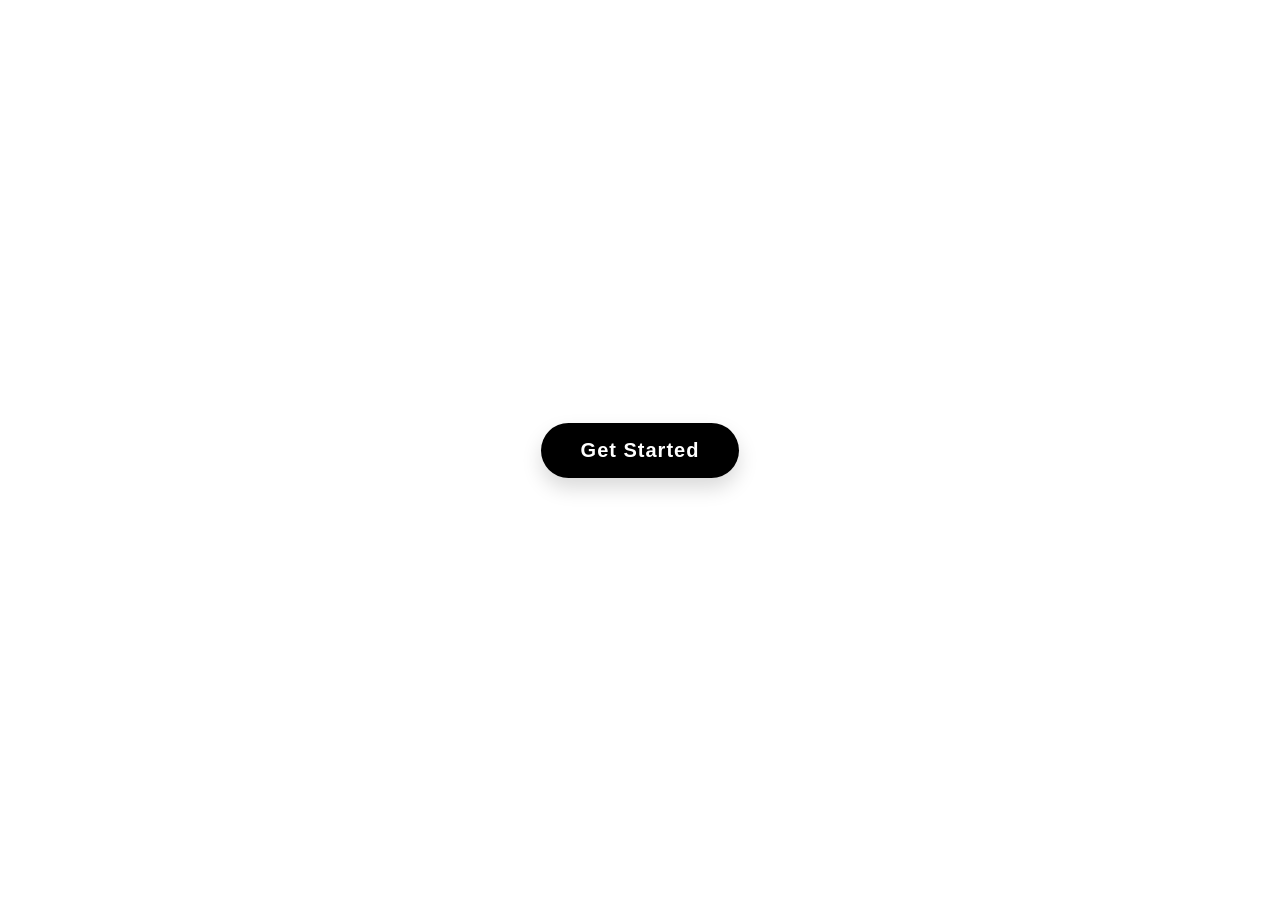
<file: index.html>
<!DOCTYPE html>
<html lang="bn">
<head>
    <meta charset="UTF-8">
    <meta name="viewport" content="width=device-width, initial-scale=1.0">
    <title>Romantic Surprise</title>
    <style>
        /* CSS RESET & GENERAL STYLES */
        * {
            margin: 0;
            padding: 0;
            box-sizing: border-box;
            font-family: 'Segoe UI', Tahoma, Geneva, Verdana, sans-serif;
            user-select: none;
        }

        body, html {
            width: 100%;
            height: 100%;
            overflow: hidden;
            background-color: #ffffff;
        }

        /* SCREEN 1: GET STARTED (SADA PAGE & KALO BUTTON) */
        #start-screen {
            position: absolute;
            top: 0;
            left: 0;
            width: 100%;
            height: 100%;
            background-color: #ffffff;
            display: flex;
            justify-content: center;
            align-items: center;
            z-index: 10;
            transition: opacity 0.8s ease, visibility 0.8s;
        }

        .btn-get-started {
            background-color: #000000;
            color: #ffffff;
            font-size: 20px;
            font-weight: 600;
            padding: 16px 40px;
            border: none;
            border-radius: 30px;
            cursor: pointer;
            box-shadow: 0 10px 20px rgba(0,0,0,0.15);
            transition: transform 0.3s ease, box-shadow 0.3s ease;
            letter-spacing: 1px;
        }

        .btn-get-started:hover {
            transform: scale(1.05);
            box-shadow: 0 15px 30px rgba(0,0,0,0.25);
        }

        /* SCREEN 2: LOADING SCREEN */
        #loading-screen {
            position: absolute;
            top: 0;
            left: 0;
            width: 100%;
            height: 100%;
            background-color: #0d0d11;
            display: flex;
            flex-direction: column;
            justify-content: center;
            align-items: center;
            z-index: 9;
            opacity: 0;
            visibility: hidden;
            transition: opacity 0.8s ease, visibility 0.8s;
            color: #ffffff;
        }

        .heart-loader {
            font-size: 50px;
            animation: pulse 1s infinite alternate;
            margin-bottom: 20px;
        }

        @keyframes pulse {
            0% { transform: scale(1); }
            100% { transform: scale(1.3); }
        }

        .progress-container {
            width: 250px;
            height: 8px;
            background: rgba(255, 255, 255, 0.2);
            border-radius: 10px;
            overflow: hidden;
            margin-bottom: 15px;
        }

        .progress-bar {
            width: 0%;
            height: 100%;
            background: linear-gradient(90deg, #ff4b2b, #ff416c);
            transition: width 0.1s linear;
        }

        .loading-text {
            font-size: 16px;
            color: #cccccc;
            letter-spacing: 1px;
        }

        /* SCREEN 3: MAIN ANIMATION CONTENT */
        #main-screen {
            position: absolute;
            top: 0;
            left: 0;
            width: 100%;
            height: 100%;
            background: linear-gradient(135deg, #0d0d1a 0%, #1a001a 100%);
            display: flex;
            flex-direction: column;
            justify-content: center;
            align-items: center;
            z-index: 8;
            opacity: 0;
            visibility: hidden;
            transition: opacity 1s ease, visibility 1s;
        }

        /* CANVAS FOR PARTICLE BACKGROUND */
        #canvas {
            position: absolute;
            top: 0;
            left: 0;
            width: 100%;
            height: 100%;
            z-index: 1;
        }

        /* FLOATING DOLLS & TEDDY BEARS */
        .floating-container {
            position: absolute;
            width: 100%;
            height: 100%;
            pointer-events: none;
            z-index: 2;
        }

        .float-item {
            position: absolute;
            font-size: 35px;
            animation: floatUp 8s infinite linear;
            opacity: 0.8;
            cursor: pointer;
            pointer-events: auto;
        }

        @keyframes floatUp {
            0% {
                transform: translateY(105vh) rotate(0deg);
                opacity: 0;
            }
            10% {
                opacity: 0.9;
            }
            90% {
                opacity: 0.9;
            }
            100% {
                transform: translateY(-10vh) rotate(360deg);
                opacity: 0;
            }
        }

        /* TEXT CONTENT CARDS */
        .content-box {
            position: relative;
            z-index: 3;
            text-align: center;
            color: #ffffff;
            padding: 20px;
            max-width: 90%;
        }

        .cartoon-icon {
            font-size: 80px;
            margin-bottom: 20px;
            display: inline-block;
            animation: bounce 2s infinite ease-in-out;
        }

        @keyframes bounce {
            0%, 100% { transform: translateY(0); }
            50% { transform: translateY(-15px); }
        }

        .message-text {
            font-size: 26px;
            font-weight: 500;
            color: #ffe6f0;
            text-shadow: 0 0 10px rgba(255, 105, 180, 0.5);
            opacity: 0;
            transform: translateY(20px);
            transition: opacity 0.8s ease, transform 0.8s ease;
            min-height: 80px;
        }

        .message-text.active {
            opacity: 1;
            transform: translateY(0);
        }

        /* GRAND FINALE TITLE */
        .love-title {
            font-size: 55px;
            font-weight: 800;
            background: linear-gradient(45deg, #ff0055, #ff5088, #ff80bf);
            -webkit-background-clip: text;
            -webkit-text-fill-color: transparent;
            text-shadow: 0 0 25px rgba(255, 0, 85, 0.6);
            margin-bottom: 10px;
            display: none;
            animation: zoomIn 1s cubic-bezier(0.175, 0.885, 0.32, 1.275) forwards;
        }

        .name-title {
            font-size: 45px;
            font-weight: 700;
            color: #ffffff;
            text-shadow: 0 0 20px #ff3399, 0 0 40px #ff0066;
            display: none;
            animation: fadeInName 1.2s ease forwards;
        }

        @keyframes zoomIn {
            0% { transform: scale(0.3); opacity: 0; }
            100% { transform: scale(1); opacity: 1; }
        }

        @keyframes fadeInName {
            0% { opacity: 0; transform: translateY(20px); }
            100% { opacity: 1; transform: translateY(0); }
        }
    </style>
</head>
<body>

    <!-- SCREEN 1: GET STARTED -->
    <div id="start-screen">
        <button class="btn-get-started" id="btn-start">Get Started</button>
    </div>

    <!-- SCREEN 2: LOADING -->
    <div id="loading-screen">
        <div class="heart-loader">💖</div>
        <div class="progress-container">
            <div class="progress-bar" id="progress-bar"></div>
        </div>
        <div class="loading-text" id="loading-text">Loading 0%</div>
    </div>

    <!-- SCREEN 3: MAIN ANIMATION -->
    <div id="main-screen">
        <canvas id="canvas"></canvas>
        <div class="floating-container" id="floating-container"></div>

        <div class="content-box">
            <div class="cartoon-icon" id="cartoon-icon">🧸</div>
            <div class="message-text" id="message-text"></div>
            <div class="love-title" id="love-title">I Love You!</div>
            <div class="name-title" id="name-title"></div>
        </div>
    </div>

    <script>
        /****************************************************************
         * ⚙️ CONFIGURATION: আপনি চাইলে এখানে নাম ও মেসেজ পরিবর্তন করতে পারেন
         ****************************************************************/
        const CONFIG = {
            // আই লাভ ইউ লেখার পর যে নাম আসবে:
            personName: "খাদিজা", 
            
            // এনিমেশনে ধাপে ধাপে যেসব কার্টুন আইকন ও লেখা আসবে:
            steps: [
                { icon: "🧸", text: "তোমার জন্য ছোট্ট একটা মিষ্টি সারপ্রাইজ..." },
                { icon: "🐰", text: "প্রতিটি মুহূর্ত তোমাকে মনে পড়ে..." },
                { icon: "🌸", text: "তুমি আমার জীবনের সবথেকে সুন্দর অনুভূতি..." },
                { icon: "🎁", text: "সবসময় এরকম মিষ্টি হাসি নিয়ে থেকো..." }
            ],
            
            // ভাসমান পুতুল/আইকনসমূহ:
            floatingItems: ["🧸", "🎎", "🐱", "🦄", "💖", "🌸", "✨", "🎈"]
        };

        // DOM Elements
        const startScreen = document.getElementById('start-screen');
        const loadingScreen = document.getElementById('loading-screen');
        const mainScreen = document.getElementById('main-screen');
        const btnStart = document.getElementById('btn-start');
        const progressBar = document.getElementById('progress-bar');
        const loadingText = document.getElementById('loading-text');
        
        const cartoonIcon = document.getElementById('cartoon-icon');
        const messageText = document.getElementById('message-text');
        const loveTitle = document.getElementById('love-title');
        const nameTitle = document.getElementById('name-title');
        const floatingContainer = document.getElementById('floating-container');

        // AUDIO EFFECTS (Synthesized Web Audio API - No External Files Needed)
        const AudioContext = window.AudioContext || window.webkitAudioContext;
        let audioCtx;

        function playSound(freq, duration) {
            try {
                if(!audioCtx) audioCtx = new AudioContext();
                const osc = audioCtx.createOscillator();
                const gain = audioCtx.createGain();
                osc.type = 'sine';
                osc.frequency.setValueAtTime(freq, audioCtx.currentTime);
                gain.gain.setValueAtTime(0.1, audioCtx.currentTime);
                gain.gain.exponentialRampToValueAtTime(0.01, audioCtx.currentTime + duration);
                osc.connect(gain);
                gain.connect(audioCtx.destination);
                osc.start();
                osc.stop(audioCtx.currentTime + duration);
            } catch(e){}
        }

        // EVENT: START BUTTON CLICK
        btnStart.addEventListener('click', () => {
            playSound(523.25, 0.3); // Play subtle click sound
            startScreen.style.opacity = '0';
            setTimeout(() => {
                startScreen.style.visibility = 'hidden';
                loadingScreen.style.visibility = 'visible';
                loadingScreen.style.opacity = '1';
                startLoadingSequence();
            }, 800);
        });

        // LOADING SEQUENCE
        function startLoadingSequence() {
            let progress = 0;
            const interval = setInterval(() => {
                progress += Math.floor(Math.random() * 5) + 2;
                if (progress > 100) progress = 100;
                
                progressBar.style.width = progress + '%';
                loadingText.innerText = `Loading ${progress}%`;

                if (progress === 100) {
                    clearInterval(interval);
                    setTimeout(() => {
                        loadingScreen.style.opacity = '0';
                        setTimeout(() => {
                            loadingScreen.style.visibility = 'hidden';
                            mainScreen.style.visibility = 'visible';
                            mainScreen.style.opacity = '1';
                            initMainAnimation();
                        }, 800);
                    }, 500);
                }
            }, 80);
        }

        // MAIN ANIMATION SEQUENCE
        function initMainAnimation() {
            initParticles();
            createFloatingItems();

            let currentStep = 0;

            function showNextStep() {
                if (currentStep < CONFIG.steps.length) {
                    const step = CONFIG.steps[currentStep];
                    
                    // Fade out current text
                    messageText.classList.remove('active');
                    
                    setTimeout(() => {
                        cartoonIcon.innerText = step.icon;
                        messageText.innerText = step.text;
                        messageText.classList.add('active');
                        playSound(440 + (currentStep * 50), 0.4);
                        currentStep++;
                        setTimeout(showNextStep, 3500);
                    }, 800);
                } else {
                    // FINAL SURPRISE SHOWDOWN
                    setTimeout(() => {
                        cartoonIcon.style.display = 'none';
                        messageText.style.display = 'none';

                        // Show "I Love You!"
                        loveTitle.style.display = 'block';
                        playSound(659.25, 0.6);

                        // Show Person Name after "I Love You!"
                        setTimeout(() => {
                            nameTitle.innerText = "💖 " + CONFIG.personName + " 💖";
                            nameTitle.style.display = 'block';
                            playSound(783.99, 0.8);
                            triggerHeartExplosion();
                        }, 1200);

                    }, 1000);
                }
            }

            showNextStep();
        }

        // CREATE FLOATING DOLLS / TEDDY BEARS
        function createFloatingItems() {
            setInterval(() => {
                const item = document.createElement('div');
                item.className = 'float-item';
                const randomIcon = CONFIG.floatingItems[Math.floor(Math.random() * CONFIG.floatingItems.length)];
                item.innerText = randomIcon;
                
                item.style.left = Math.random() * 90 + 5 + 'vw';
                item.style.animationDuration = (Math.random() * 4 + 6) + 's';
                
                item.addEventListener('click', () => {
                    playSound(880, 0.2);
                    item.style.transform = 'scale(1.8)';
                    item.style.opacity = '0';
                    setTimeout(() => item.remove(), 300);
                });

                floatingContainer.appendChild(item);

                // Auto remove after animation ends
                setTimeout(() => {
                    if(item.parentNode) item.remove();
                }, 10000);
            }, 1000);
        }

        // BACKGROUND CANVAS PARTICLES
        const canvas = document.getElementById('canvas');
        const ctx = canvas.getContext('2d');
        let particles = [];

        function resizeCanvas() {
            canvas.width = window.innerWidth;
            canvas.height = window.innerHeight;
        }
        window.addEventListener('resize', resizeCanvas);
        resizeCanvas();

        class Particle {
            constructor() {
                this.x = Math.random() * canvas.width;
                this.y = Math.random() * canvas.height;
                this.size = Math.random() * 3 + 1;
                this.speedX = Math.random() * 1 - 0.5;
                this.speedY = Math.random() * -1 - 0.5;
                this.color = `hsla(${Math.random() * 60 + 330}, 100%, 75%, ${Math.random() * 0.7 + 0.3})`;
            }
            update() {
                this.x += this.speedX;
                this.y += this.speedY;
                if (this.y < 0) {
                    this.y = canvas.height;
                    this.x = Math.random() * canvas.width;
                }
            }
            draw() {
                ctx.fillStyle = this.color;
                ctx.beginPath();
                ctx.arc(this.x, this.y, this.size, 0, Math.PI * 2);
                ctx.fill();
            }
        }

        function initParticles() {
            particles = [];
            for (let i = 0; i < 60; i++) {
                particles.push(new Particle());
            }
            animateParticles();
        }

        function animateParticles() {
            ctx.clearRect(0, 0, canvas.width, canvas.height);
            particles.forEach(p => {
                p.update();
                p.draw();
            });
            requestAnimationFrame(animateParticles);
        }

        function triggerHeartExplosion() {
            for (let i = 0; i < 40; i++) {
                particles.push(new Particle());
            }
        }
    </script>
</body>
</html>
</file>
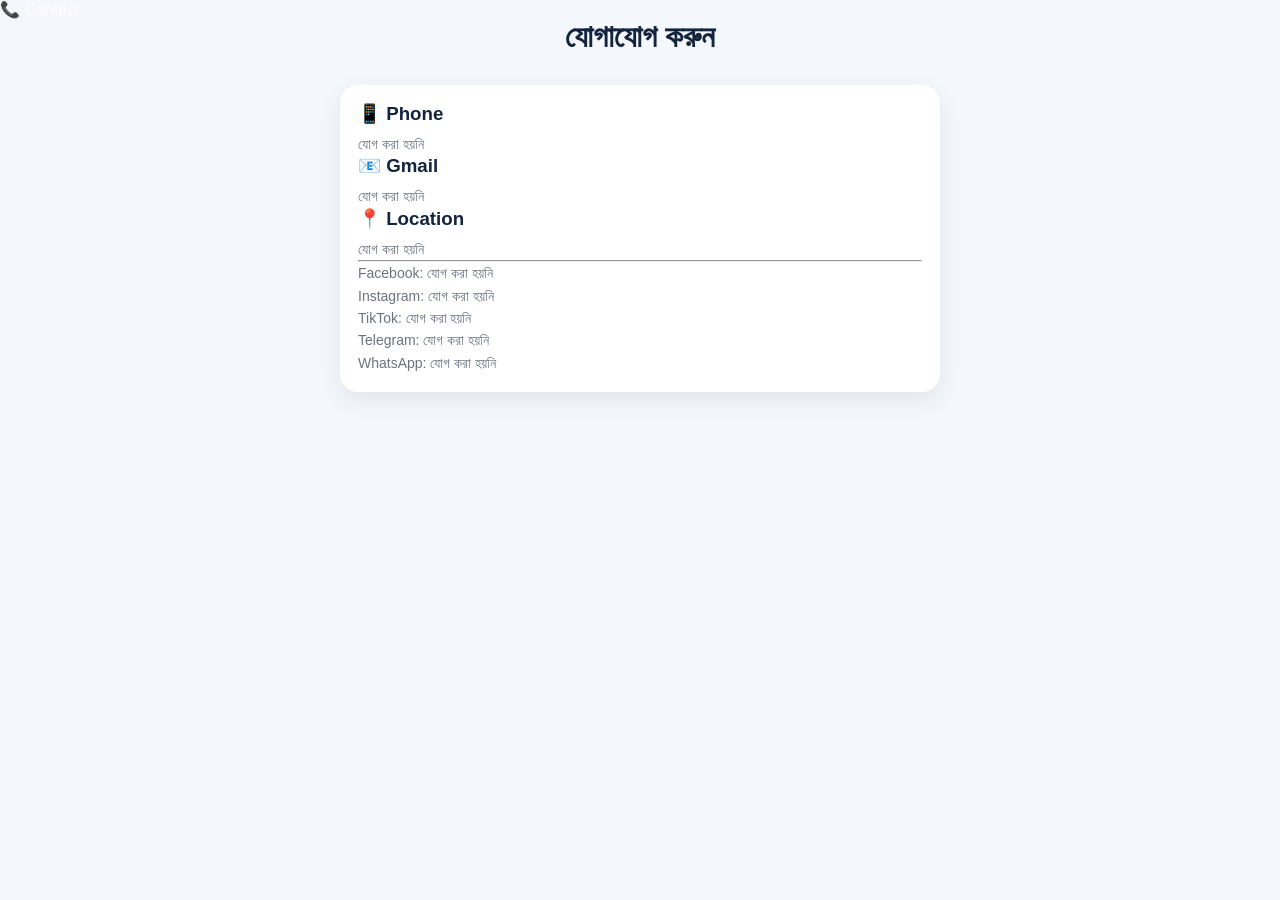
<file: contact.html>
<!DOCTYPE html>
<html lang="bn">

<head>

<meta charset="UTF-8">

<meta
name="viewport"
content="width=device-width, initial-scale=1.0">

<title>Contact</title>

<link rel="stylesheet" href="style.css">

</head>

<body>

<header>

<div class="navbar">

<a
href="index.html"
class="brand">

📞 Contact

</a>

</div>

</header>


<section
class="books-section">

<div class="section-title">

<h2>
যোগাযোগ করুন
</h2>

</div>


<div
class="book-card"
style="
max-width:600px;
margin:auto;
">

<div
class="book-info"
id="contactInfo">
</div>

</div>

</section>


<script>

const contact =
JSON.parse(
localStorage.getItem(
"contact"
)
) || {};


document
.getElementById(
"contactInfo"
)
.innerHTML = `

<h3>
📱 Phone
</h3>

<p>
${contact.phone || "যোগ করা হয়নি"}
</p>


<h3>
📧 Gmail
</h3>

<p>
${contact.gmail || "যোগ করা হয়নি"}
</p>


<h3>
📍 Location
</h3>

<p>
${contact.location || "যোগ করা হয়নি"}
</p>


<hr>


<p>
Facebook:
${contact.facebook || "যোগ করা হয়নি"}
</p>

<p>
Instagram:
${contact.instagram || "যোগ করা হয়নি"}
</p>

<p>
TikTok:
${contact.tiktok || "যোগ করা হয়নি"}
</p>

<p>
Telegram:
${contact.telegram || "যোগ করা হয়নি"}
</p>

<p>
WhatsApp:
${contact.whatsapp || "যোগ করা হয়নি"}
</p>

`;

</script>

</body>
</html>
</file>
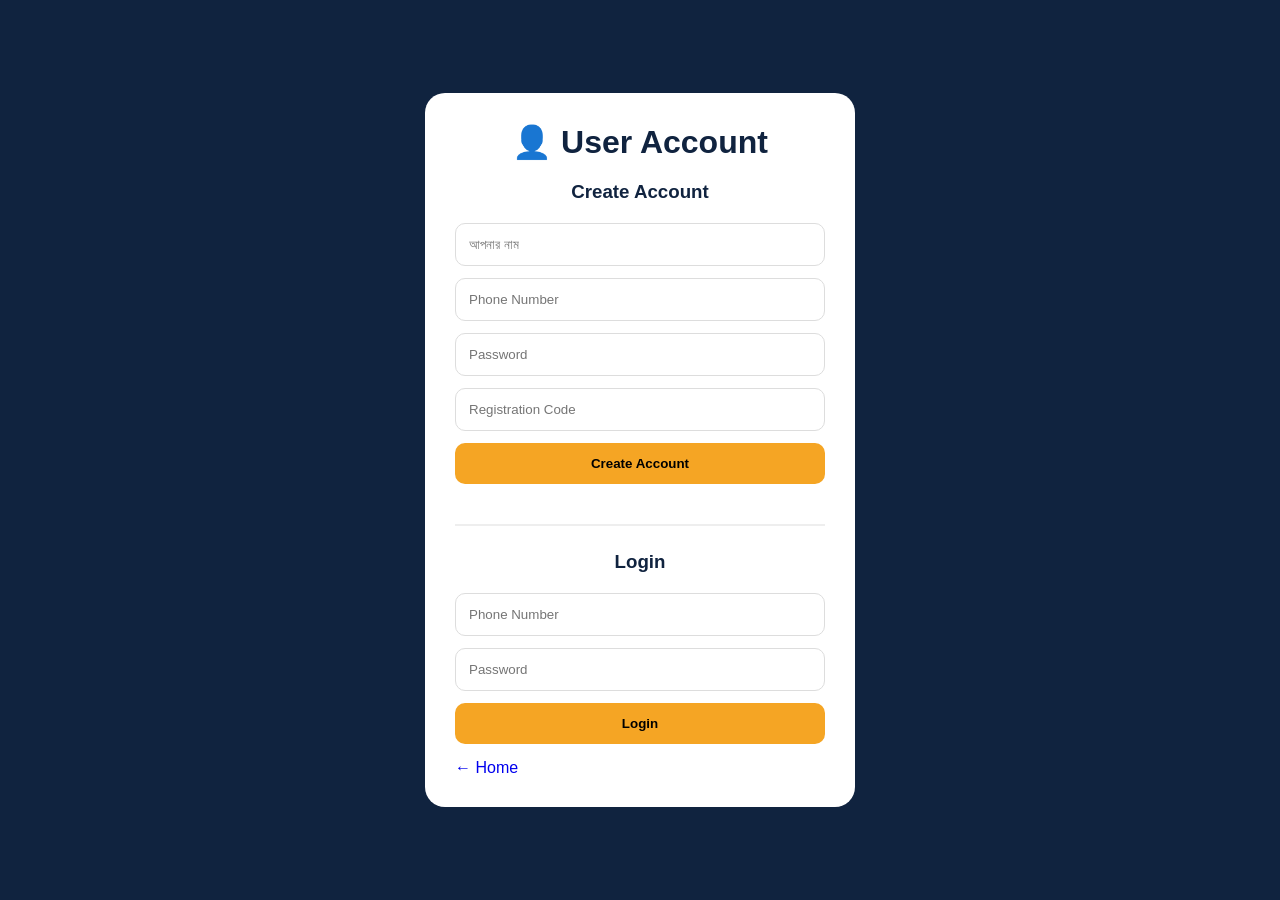
<file: login.html>
<!DOCTYPE html>
<html lang="bn">

<head>

<meta charset="UTF-8">

<meta
name="viewport"
content="width=device-width, initial-scale=1.0">

<title>User Account</title>

<link rel="stylesheet" href="style.css">

</head>

<body>

<div class="auth-page">

<div class="auth-card">

<h1>👤 User Account</h1>

<div id="registerBox">

<h3>Create Account</h3>

<input
type="text"
id="userName"
placeholder="আপনার নাম">

<input
type="text"
id="userPhone"
placeholder="Phone Number">

<input
type="password"
id="userPassword"
placeholder="Password">

<input
type="text"
id="registrationCode"
placeholder="Registration Code">

<button onclick="registerUser()">

Create Account

</button>

</div>


<hr>


<div>

<h3>Login</h3>

<input
type="text"
id="loginPhone"
placeholder="Phone Number">

<input
type="password"
id="loginPassword"
placeholder="Password">

<button onclick="userLogin()">

Login

</button>

</div>

<p id="userMessage"></p>

<a href="index.html">

← Home

</a>

</div>

</div>


<style>

.auth-page{

min-height:100vh;

display:flex;

align-items:center;

justify-content:center;

padding:20px;

background:#10233f;

}

.auth-card{

width:100%;

max-width:430px;

background:white;

padding:30px;

border-radius:20px;

}

.auth-card h1,
.auth-card h3{

text-align:center;

margin-bottom:20px;

color:#10233f;

}

.auth-card input{

width:100%;

padding:13px;

margin-bottom:12px;

border:1px solid #ddd;

border-radius:10px;

}

.auth-card button{

width:100%;

padding:13px;

border:none;

border-radius:10px;

background:#f5a524;

cursor:pointer;

font-weight:bold;

margin-bottom:15px;

}

.auth-card hr{

margin:25px 0;

border:.5px solid #eee;

}

</style>


<script>

const REGISTRATION_CODE =
"practice123";


function registerUser(){

const name =
document.getElementById("userName").value;

const phone =
document.getElementById("userPhone").value;

const password =
document.getElementById("userPassword").value;

const code =
document.getElementById("registrationCode").value;


if(
!name ||
!phone ||
!password ||
!code
){

alert("সব তথ্য দিন");

return;

}


if(code !== REGISTRATION_CODE){

alert("Registration Code ভুল");

return;

}


let users =
JSON.parse(
localStorage.getItem("users")
) || [];


const exists =
users.find(
user => user.phone === phone
);


if(exists){

alert("এই Phone দিয়ে Account আছে");

return;

}


users.push({

name:name,

phone:phone,

password:password,

id:Date.now()

});


localStorage.setItem(
"users",
JSON.stringify(users)
);


alert(
"Account তৈরি হয়েছে"
);

}


function userLogin(){

const phone =
document.getElementById("loginPhone").value;

const password =
document.getElementById("loginPassword").value;


const users =
JSON.parse(
localStorage.getItem("users")
) || [];


const user =
users.find(
user =>
user.phone === phone &&
user.password === password
);


if(user){

localStorage.setItem(
"userLoggedIn",
"true"
);

localStorage.setItem(
"currentUser",
JSON.stringify(user)
);

window.location.href =
"index.html";

}

else{

alert(
"Phone অথবা Password ভুল"
);

}

}

</script>

</body>
</html>
</file>
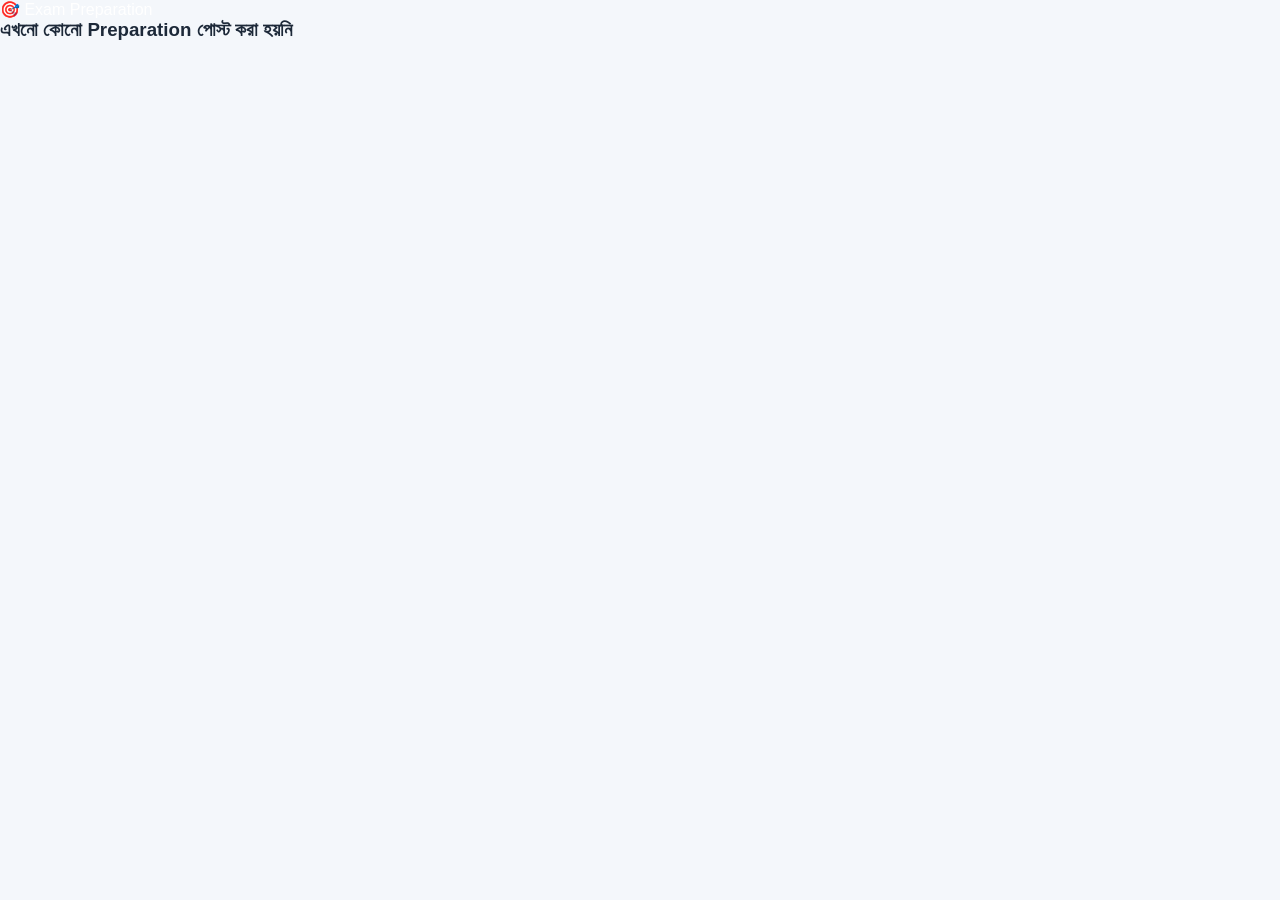
<file: preparation.html>
<!DOCTYPE html>
<html lang="bn">

<head>

<meta charset="UTF-8">

<meta
name="viewport"
content="width=device-width, initial-scale=1.0">

<title>Exam Preparation</title>

<link rel="stylesheet" href="style.css">

</head>

<body>

<header>

<div class="navbar">

<a
href="index.html"
class="brand">

🎯 Exam Preparation

</a>

</div>

</header>


<section
class="books-section">

<div
id="preparationList">
</div>

</section>


<script>

const preparations =
JSON.parse(
localStorage.getItem(
"preparations"
)
) || [];


const list =
document.getElementById(
"preparationList"
);


if(
preparations.length === 0
){

list.innerHTML =

`
<div class="empty-message">

<h3>
এখনো কোনো Preparation
পোস্ট করা হয়নি
</h3>

</div>
`;

}


preparations.forEach(item=>{

list.innerHTML += `

<div
class="book-card"
style="
margin-bottom:20px;
">

<div class="book-info">

<h2>
${item.title}
</h2>

<p>
${item.text}
</p>

</div>

</div>

`;

});

</script>

</body>
</html>
</file>
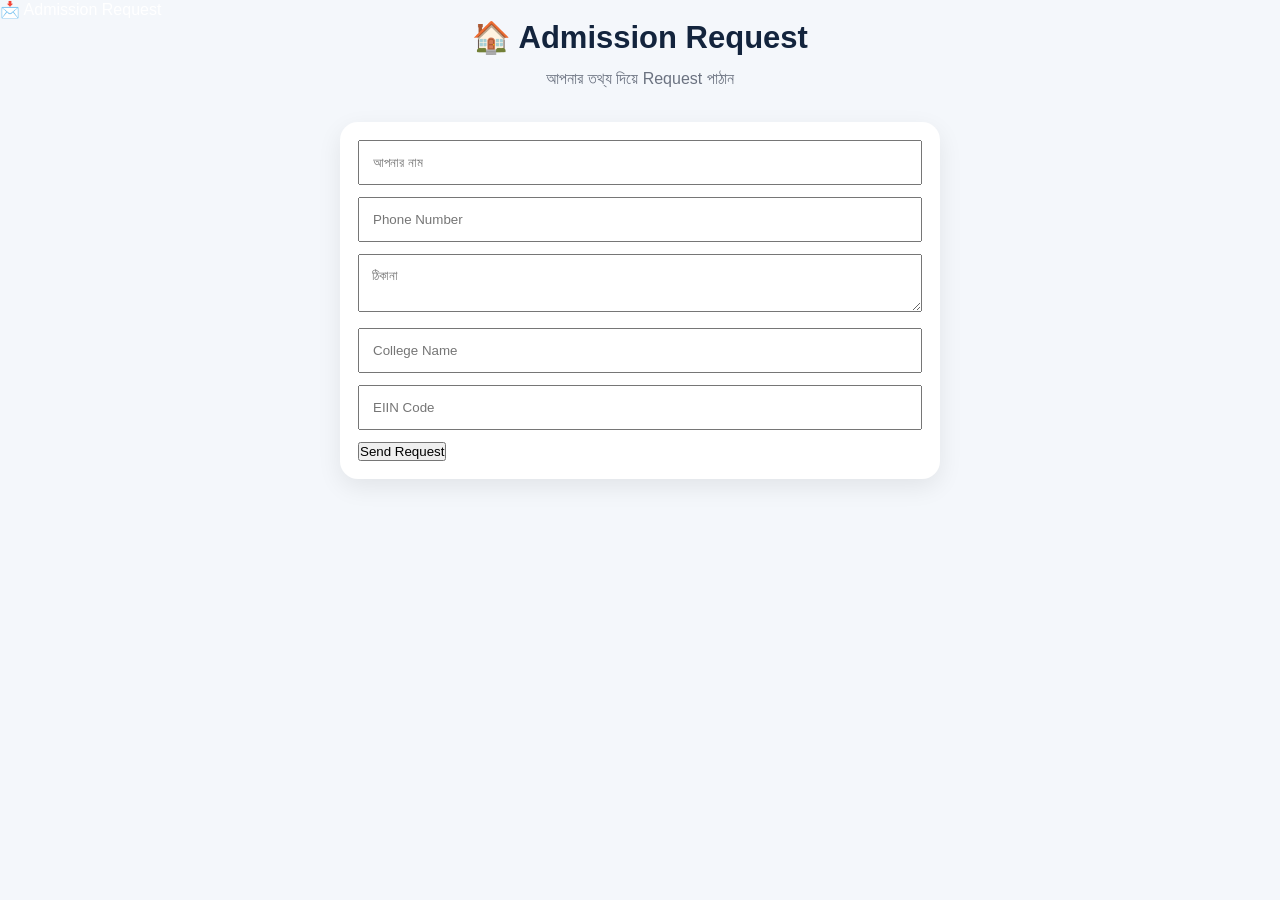
<file: request.html>
<!DOCTYPE html>
<html lang="bn">

<head>

<meta charset="UTF-8">

<meta
name="viewport"
content="width=device-width, initial-scale=1.0">

<title>Admission Request</title>

<link rel="stylesheet" href="style.css">

</head>

<body>

<header>

<div class="navbar">

<a
href="index.html"
class="brand">

📩 Admission Request

</a>

</div>

</header>


<section
class="books-section">

<div
class="section-title">

<h2>
🏠 Admission Request
</h2>

<p>
আপনার তথ্য দিয়ে Request পাঠান
</p>

</div>


<div
class="book-card"
style="
max-width:600px;
margin:auto;
">

<div
class="book-info">

<input
id="requestName"
placeholder="আপনার নাম"
style="
width:100%;
padding:13px;
margin-bottom:12px;
">

<input
id="requestPhone"
placeholder="Phone Number"
style="
width:100%;
padding:13px;
margin-bottom:12px;
">

<textarea
id="requestAddress"
placeholder="ঠিকানা"
style="
width:100%;
padding:13px;
margin-bottom:12px;
">
</textarea>

<input
id="requestCollege"
placeholder="College Name"
style="
width:100%;
padding:13px;
margin-bottom:12px;
">

<input
id="requestEiin"
placeholder="EIIN Code"
style="
width:100%;
padding:13px;
margin-bottom:12px;
">

<button
class="save-btn"
onclick="sendRequest()">

Send Request

</button>

</div>

</div>

</section>


<script>

function sendRequest(){

const name =
document.getElementById(
"requestName"
).value;


const phone =
document.getElementById(
"requestPhone"
).value;


const address =
document.getElementById(
"requestAddress"
).value;


const college =
document.getElementById(
"requestCollege"
).value;


const eiin =
document.getElementById(
"requestEiin"
).value;


if(
!name ||
!phone ||
!college
){

alert(
"প্রয়োজনীয় তথ্য দিন"
);

return;

}


let requests =
JSON.parse(
localStorage.getItem(
"admissionRequests"
)
) || [];


requests.push({

id:Date.now(),

name:name,

phone:phone,

address:address,

college:college,

eiin:eiin,

date:new Date()
.toLocaleString()

});


localStorage.setItem(
"admissionRequests",
JSON.stringify(requests)
);


alert(
"✅ Request পাঠানো হয়েছে"
);


document
.querySelectorAll(
"input, textarea"
)
.forEach(element=>{

element.value = "";

});

}

</script>

</body>
</html>
</file>
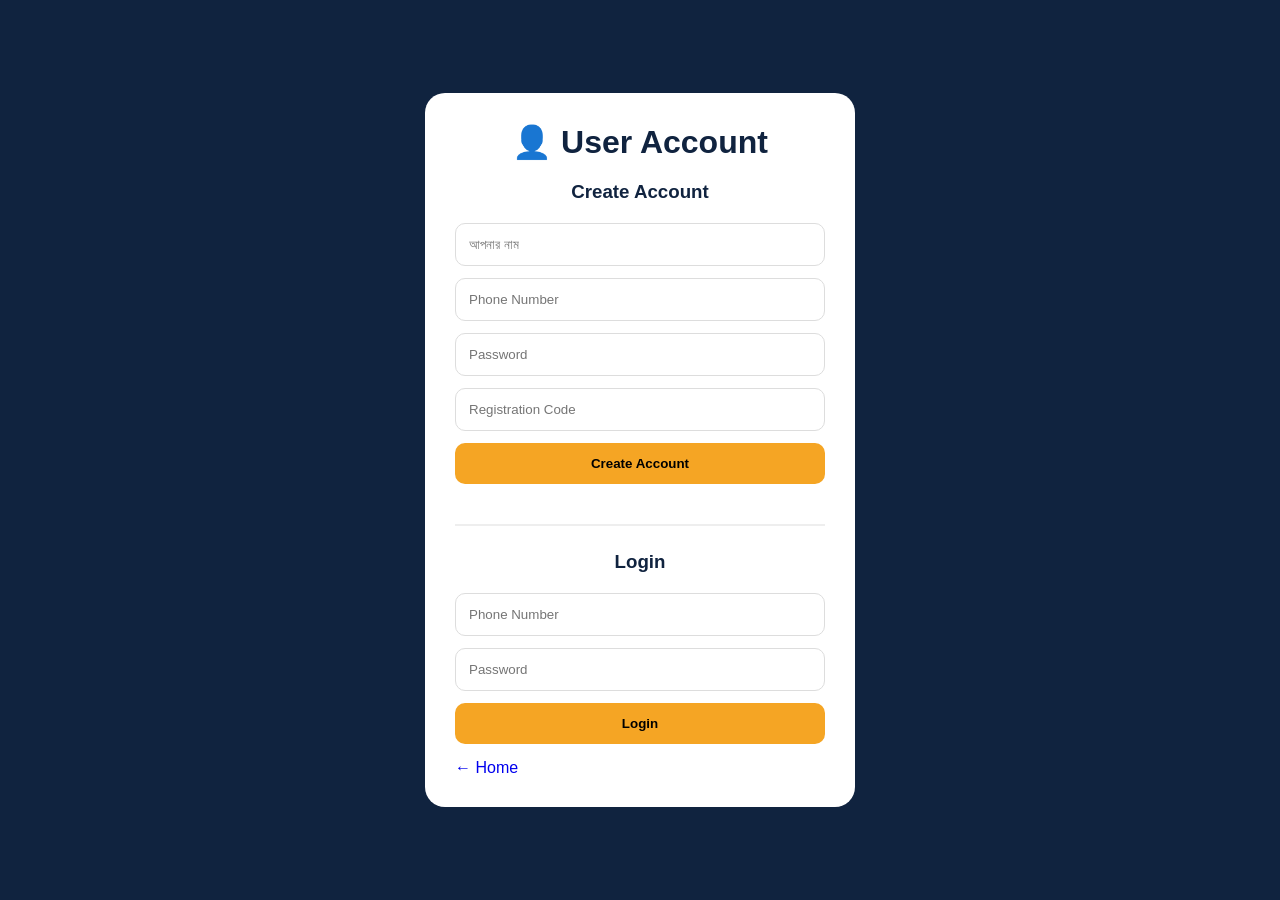
<file: security.html>
<!DOCTYPE html>
<html lang="bn">

<head>

<meta charset="UTF-8">

<meta
name="viewport"
content="width=device-width, initial-scale=1.0">

<title>Security Files</title>

<link rel="stylesheet" href="style.css">

</head>

<body>

<header>

<div class="navbar">

<a
href="index.html"
class="brand">

🔐 Security Files

</a>

</div>

</header>


<section
class="books-section">

<div
class="section-title">

<h2>🔐 Security Files</h2>

<p>
শুধু Login করা User দেখতে পারবেন।
</p>

</div>


<div
class="book-grid"
id="securityFileList">
</div>


<div
class="empty-message"
id="securityEmpty">

<h3>
এখনো কোনো Security File নেই
</h3>

</div>

</section>


<script>

if(
localStorage.getItem(
"userLoggedIn"
) !== "true"
){

window.location.href =
"login.html";

}


const files =
JSON.parse(
localStorage.getItem(
"securityFiles"
)
) || [];


const list =
document.getElementById(
"securityFileList"
);


const empty =
document.getElementById(
"securityEmpty"
);


if(files.length){

empty.style.display =
"none";


files.forEach(file=>{

list.innerHTML += `

<div class="book-card">

<div class="book-info">

<h3>
🔐 ${file.name}
</h3>

<a
class="download-btn"
href="${file.file}"
download>

Download File

</a>

</div>

</div>

`;

});

}

</script>

</body>
</html>
</file>
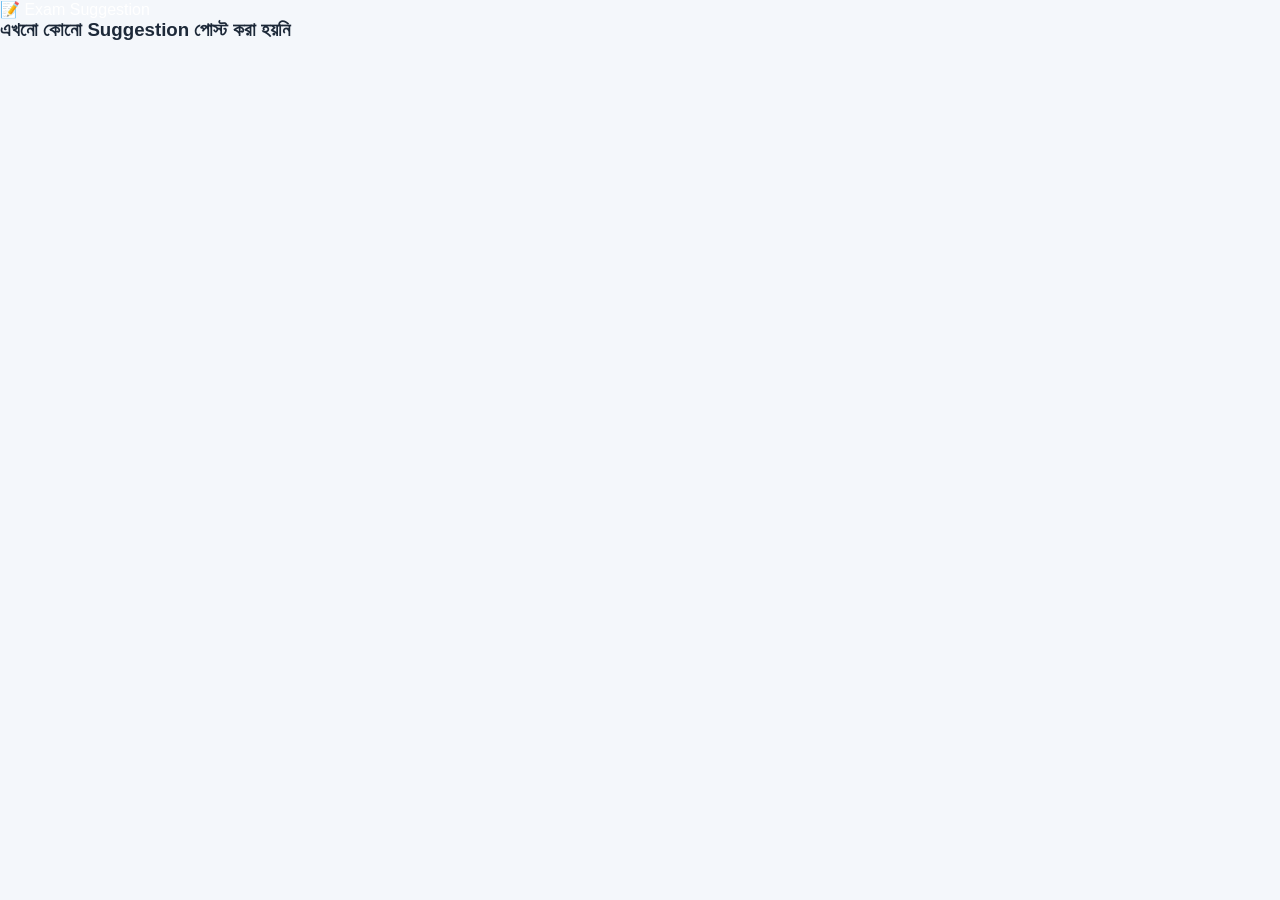
<file: suggestion.html>
<!DOCTYPE html>
<html lang="bn">

<head>

<meta charset="UTF-8">

<meta
name="viewport"
content="width=device-width, initial-scale=1.0">

<title>Exam Suggestion</title>

<link rel="stylesheet" href="style.css">

</head>

<body>

<header>

<div class="navbar">

<a
href="index.html"
class="brand">

📝 Exam Suggestion

</a>

</div>

</header>


<section
class="books-section">

<div
id="suggestionList">
</div>

</section>


<script>

const suggestions =
JSON.parse(
localStorage.getItem(
"suggestions"
)
) || [];


const list =
document.getElementById(
"suggestionList"
);


if(
suggestions.length === 0
){

list.innerHTML =

`
<div class="empty-message">

<h3>
এখনো কোনো Suggestion
পোস্ট করা হয়নি
</h3>

</div>
`;

}


suggestions.forEach(item=>{

list.innerHTML += `

<div
class="book-card"
style="
margin-bottom:20px;
">

<div class="book-info">

<h2>
${item.title}
</h2>

<p>
${item.text}
</p>

</div>

</div>

`;

});

</script>

</body>
</html>
</file>
<file: style.css>
/* ========================================
   ROOT
======================================== */

:root {
    --navy: #13243d;
    --navy-light: #29466d;
    --orange: #f59b42;
    --orange-dark: #df7d20;
    --white: #ffffff;
    --background: #f4f7fb;
    --text: #1d2939;
    --gray: #6b7280;
}


/* ========================================
   RESET
======================================== */

* {
    margin: 0;
    padding: 0;
    box-sizing: border-box;
}

html {
    scroll-behavior: smooth;
}

body {
    font-family: Arial, sans-serif;
    background: var(--background);
    color: var(--text);
}

a {
    text-decoration: none;
}


/* ========================================
   HEADER
======================================== */

.header {

    width: 100%;
    height: 72px;

    background: var(--navy);

    display: flex;

    align-items: center;

    justify-content: space-between;

    padding: 0 7%;

    position: sticky;

    top: 0;

    z-index: 1000;

    box-shadow:
    0 4px 18px rgba(0,0,0,.15);
}


.brand {

    display: flex;

    align-items: center;

    gap: 12px;

    color: white;
}


.brand-logo {

    width: 46px;

    height: 46px;

    border: 2px dashed var(--orange);

    border-radius: 13px;

    display: flex;

    align-items: center;

    justify-content: center;

    color: var(--orange);

    font-size: 10px;
}


.brand span {

    font-size: 19px;

    font-weight: bold;
}


.header-actions {

    display: flex;

    gap: 8px;
}


.header-button {

    width: 43px;

    height: 43px;

    border: none;

    background: transparent;

    color: white;

    font-size: 23px;

    cursor: pointer;

    border-radius: 12px;

    transition: .3s;
}


.header-button:hover {

    background:
    rgba(255,255,255,.12);
}


/* ========================================
   DROPDOWN
======================================== */

.dropdown {

    position: fixed;

    top: 80px;

    right: 5%;

    width: 235px;

    padding: 8px;

    background: white;

    border-radius: 16px;

    box-shadow:
    0 15px 45px rgba(0,0,0,.18);

    display: none;

    z-index: 5000;
}


.dropdown.active {

    display: block;

    animation: dropdownShow .25s ease;
}


@keyframes dropdownShow {

    from {

        opacity: 0;

        transform:
        translateY(-10px);

    }

    to {

        opacity: 1;

        transform:
        translateY(0);

    }

}


.dropdown a {

    display: block;

    padding: 14px;

    border-radius: 10px;

    color: var(--text);

    font-size: 15px;

    transition: .2s;
}


.dropdown a:hover {

    background: #f1f4f8;

    color: var(--orange-dark);
}


/* ========================================
   HERO
======================================== */

.hero {

    min-height: 510px;

    display: flex;

    align-items: center;

    justify-content: center;

    text-align: center;

    padding: 60px 20px;

    color: white;

    background:

    linear-gradient(
        135deg,
        var(--navy),
        var(--navy-light)
    );
}


.hero-content {

    max-width: 800px;
}


.hero-logo {

    width: 115px;

    height: 115px;

    margin: auto;

    margin-bottom: 22px;

    border: 2px dashed var(--orange);

    border-radius: 28px;

    display: flex;

    align-items: center;

    justify-content: center;

    color: var(--orange);
}


.hero h1 {

    font-size: 44px;

    margin-bottom: 16px;
}


.hero p {

    max-width: 700px;

    margin: auto;

    color: #dce5f1;

    line-height: 1.8;

    font-size: 17px;

    margin-bottom: 25px;
}


/* ========================================
   BUTTON
======================================== */

.button {

    display: inline-block;

    padding: 13px 22px;

    margin: 5px;

    border-radius: 12px;

    font-weight: bold;

    transition: .3s;

    color: white;
}


.button-orange {

    background: var(--orange);
}


.button-orange:hover {

    background: var(--orange-dark);

    transform:
    translateY(-3px);
}


.button-outline {

    border:
    1px solid rgba(255,255,255,.4);

    background:
    rgba(255,255,255,.08);
}


.button-outline:hover {

    background: white;

    color: var(--navy);
}


/* ========================================
   SECTION
======================================== */

.section {

    padding: 70px 7%;
}


.section-title {

    text-align: center;

    margin-bottom: 30px;
}


.section-title h2 {

    color: var(--navy);

    font-size: 31px;

    margin-bottom: 10px;
}


.section-title p {

    color: var(--gray);

    line-height: 1.6;
}


/* ========================================
   SEARCH
======================================== */

.search-container {

    max-width: 750px;

    margin: 25px auto 35px;

    display: flex;

    padding: 7px;

    background: white;

    border-radius: 15px;

    box-shadow:
    0 7px 25px rgba(0,0,0,.08);
}


.search-container input {

    flex: 1;

    padding: 13px;

    border: none;

    outline: none;

    font-size: 15px;
}


.search-container button {

    border: none;

    background: var(--orange);

    color: white;

    padding: 12px 18px;

    border-radius: 10px;

    cursor: pointer;

    font-weight: bold;
}


/* ========================================
   BOOKS
======================================== */

.book-grid {

    display: grid;

    grid-template-columns:
    repeat(auto-fit, minmax(240px, 1fr));

    gap: 22px;
}


.book-card {

    background: white;

    border-radius: 18px;

    overflow: hidden;

    box-shadow:
    0 8px 25px rgba(0,0,0,.08);

    transition: .3s;
}


.book-card:hover {

    transform:
    translateY(-7px);
}


.book-card img {

    width: 100%;

    height: 180px;

    object-fit: cover;
}


.book-cover {

    height: 180px;

    display: flex;

    align-items: center;

    justify-content: center;

    font-size: 55px;

    background:

    linear-gradient(
        135deg,
        #e5edf7,
        #cbd9e8
    );
}


.book-info {

    padding: 18px;
}


.book-info h3 {

    color: var(--navy);

    margin-bottom: 8px;
}


.book-info p {

    color: var(--gray);

    line-height: 1.6;

    font-size: 14px;
}


.book-actions {

    display: flex;

    gap: 10px;

    margin-top: 17px;
}


.book-actions button {

    flex: 1;

    border: none;

    padding: 11px;

    border-radius: 9px;

    color: white;

    font-weight: bold;

    cursor: pointer;
}


.view-btn {

    background: var(--navy);
}


.download-btn {

    background: var(--orange);
}


/* ========================================
   EMPTY
======================================== */

.empty-state {

    max-width: 550px;

    margin: auto;

    padding: 45px 25px;

    background: white;

    border-radius: 18px;

    text-align: center;

    box-shadow:
    0 8px 25px rgba(0,0,0,.06);
}


.empty-icon {

    font-size: 55px;

    margin-bottom: 12px;
}


.empty-state h3 {

    color: var(--navy);
}


.empty-state p {

    color: var(--gray);

    margin-top: 10px;

    line-height: 1.6;
}


/* ========================================
   FEATURES
======================================== */

.features-section {

    background: #e9f0f8;
}


.feature-grid {

    display: grid;

    grid-template-columns:
    repeat(auto-fit, minmax(220px, 1fr));

    gap: 22px;
}


.feature-card {

    background: white;

    padding: 30px 22px;

    text-align: center;

    color: var(--text);

    border-radius: 18px;

    box-shadow:
    0 7px 22px rgba(0,0,0,.07);

    transition: .3s;
}


.feature-card:hover {

    transform:
    translateY(-7px);
}


.feature-card span {

    display: block;

    font-size: 42px;

    margin-bottom: 15px;
}


.feature-card h3 {

    color: var(--navy);

    margin-bottom: 10px;
}


.feature-card p {

    color: var(--gray);

    line-height: 1.6;
}


/* ========================================
   SECURITY
======================================== */

.security-section {

    display: none;

    background: #fff5e9;
}


.security-section.show {

    display: block;
}


.security-box {

    max-width: 800px;

    margin: auto;

    padding: 32px;

    background: white;

    border-radius: 20px;

    display: flex;

    align-items: center;

    gap: 25px;

    box-shadow:
    0 8px 25px rgba(0,0,0,.08);
}


.security-big-icon {

    font-size: 60px;
}


.security-box h2 {

    color: var(--navy);

    margin-bottom: 10px;
}


.security-box p {

    color: var(--gray);

    margin-bottom: 15px;

    line-height: 1.6;
}


/* ========================================
   FOOTER
======================================== */

.footer {

    background: var(--navy);

    color: #d9e3ef;

    padding: 60px 7% 20px;
}


.footer-grid {

    display: grid;

    grid-template-columns:
    repeat(auto-fit, minmax(200px, 1fr));

    gap: 40px;
}


.footer-column h3 {

    color: white;

    margin-bottom: 16px;
}


.footer-column p {

    line-height: 1.7;

    margin-bottom: 8px;
}


.footer-column a {

    display: block;

    color: #d9e3ef;

    margin-bottom: 10px;
}


.footer-column a:hover {

    color: var(--orange);
}


.social-links {

    display: flex;

    flex-wrap: wrap;

    gap: 8px;
}


.social-links a {

    background:
    rgba(255,255,255,.1);

    padding: 9px 12px;

    border-radius: 9px;

    margin: 0;
}


.copyright {

    text-align: center;

    margin-top: 40px;

    padding-top: 20px;

    border-top:
    1px solid rgba(255,255,255,.1);

    font-size: 14px;
}


/* ========================================
   TOAST
======================================== */

.toast {

    position: fixed;

    left: 50%;

    bottom: 25px;

    transform:
    translateX(-50%)
    translateY(30px);

    background: var(--navy);

    color: white;

    padding: 14px 22px;

    border-radius: 12px;

    opacity: 0;

    visibility: hidden;

    transition: .3s;

    z-index: 10000;
}


.toast.show {

    opacity: 1;

    visibility: visible;

    transform:
    translateX(-50%)
    translateY(0);
}


/* ========================================
   MOBILE
======================================== */

@media (max-width: 650px) {

    .header {

        padding: 0 4%;
    }


    .brand span {

        font-size: 15px;
    }


    .hero {

        min-height: 470px;
    }


    .hero h1 {

        font-size: 30px;
    }


    .hero p {

        font-size: 15px;
    }


    .section {

        padding: 55px 5%;
    }


    .section-title h2 {

        font-size: 25px;
    }


    .search-container {

        flex-direction: column;

        gap: 7px;
    }


    .search-container button {

        width: 100%;
    }


    .security-box {

        flex-direction: column;

        text-align: center;
    }


    .dropdown {

        right: 4%;

        width: 220px;
    }

}
</file>
